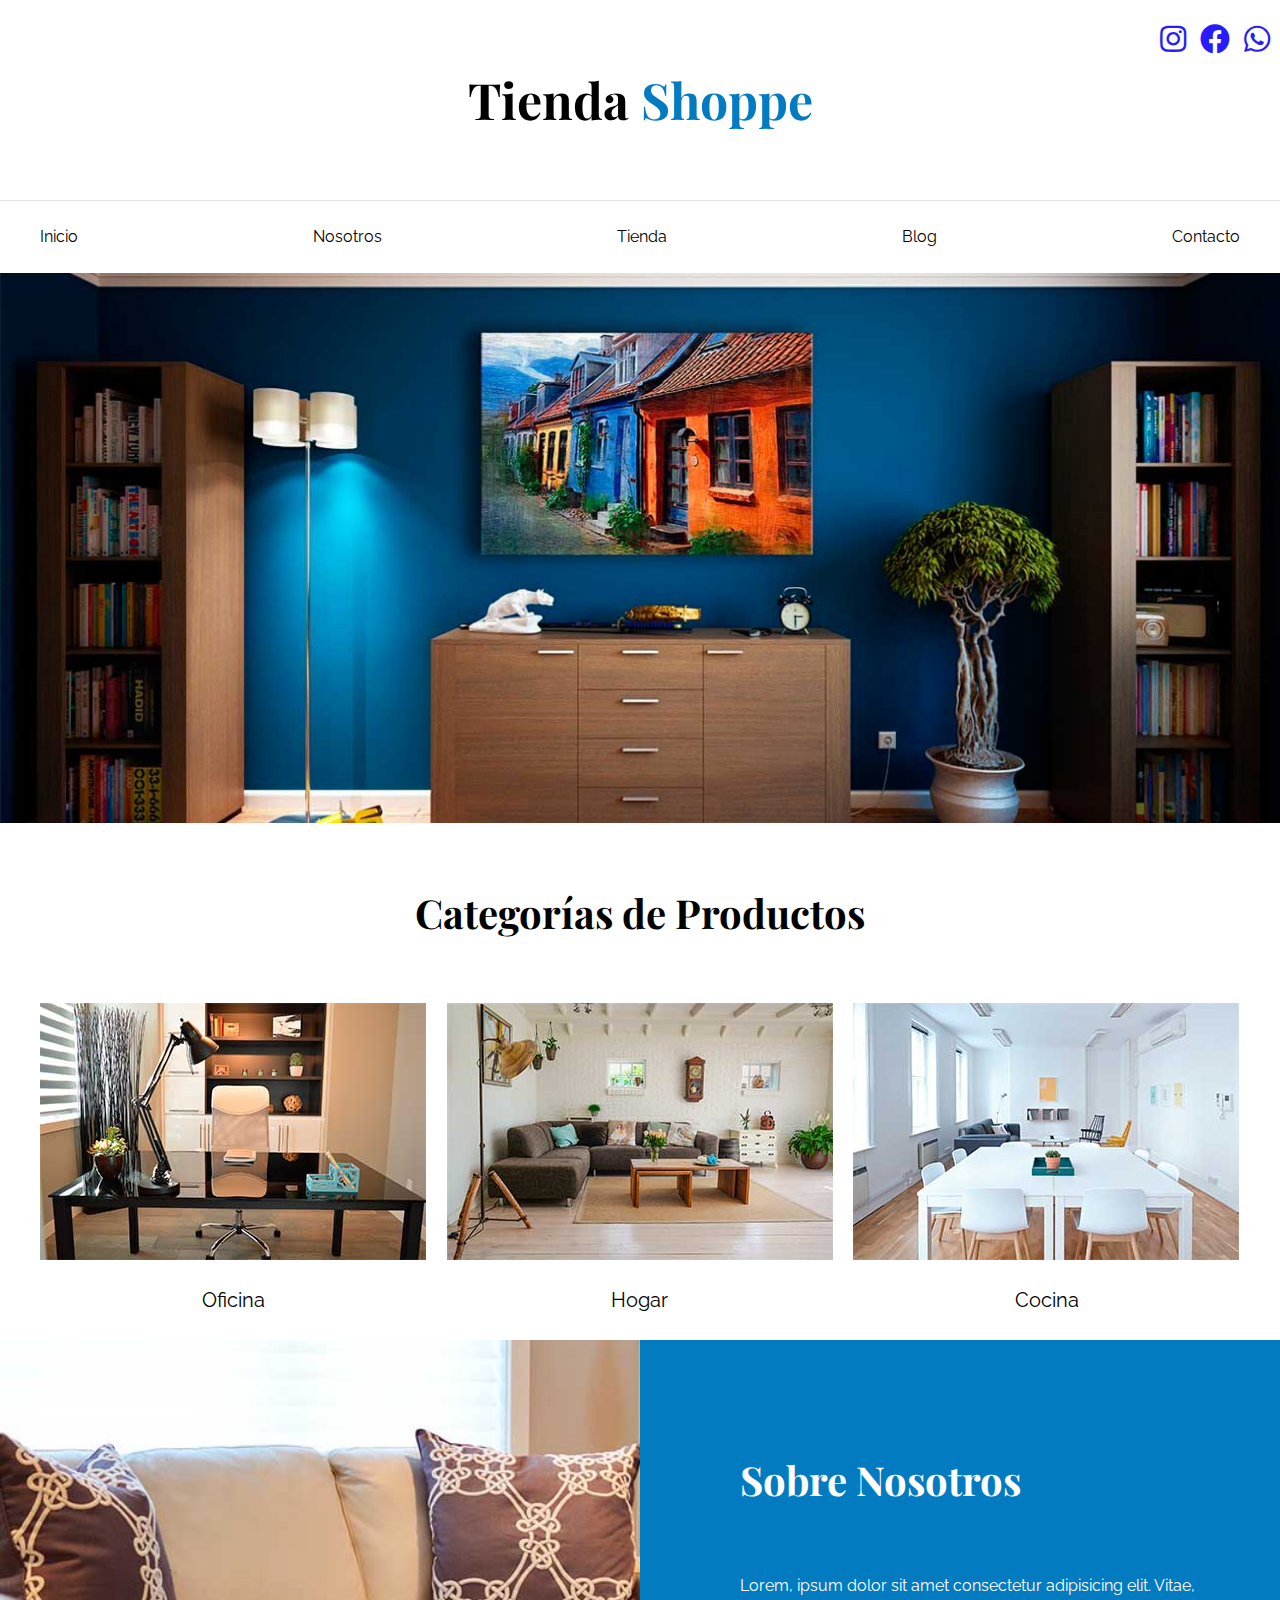
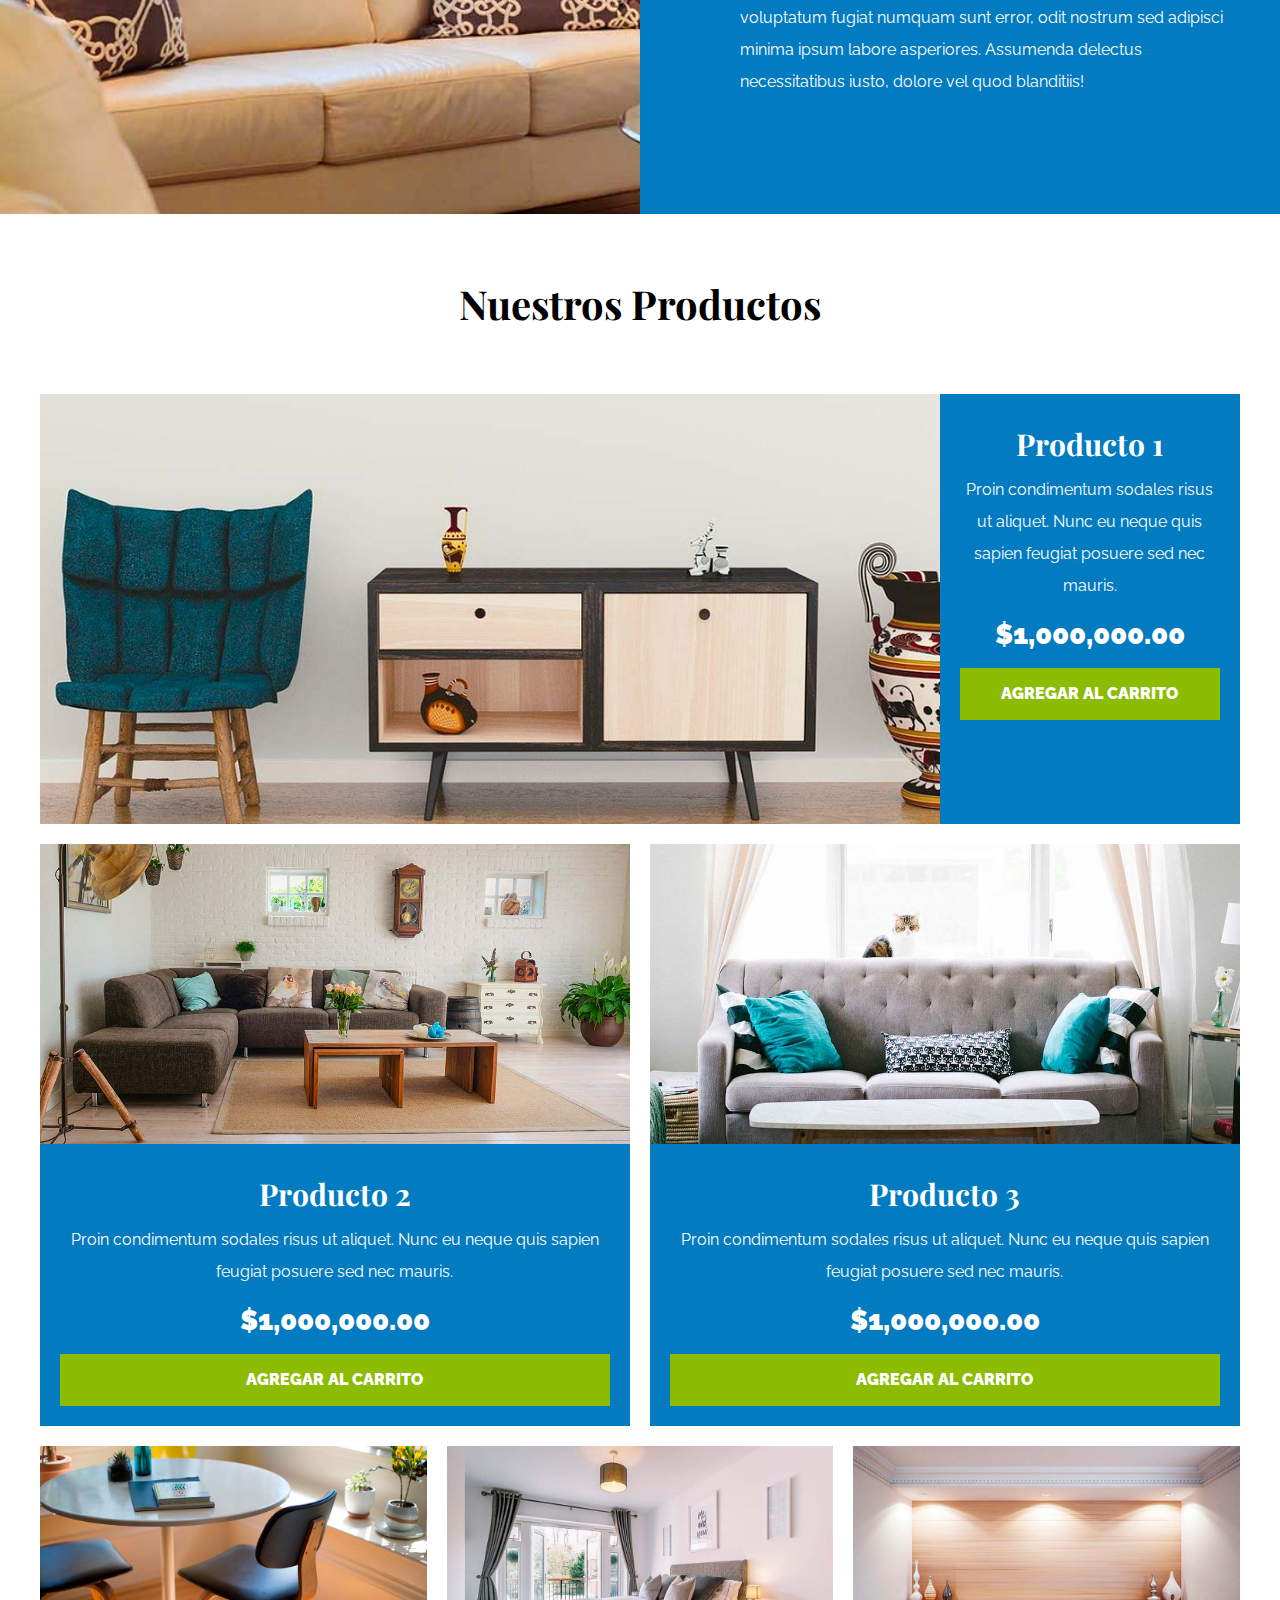
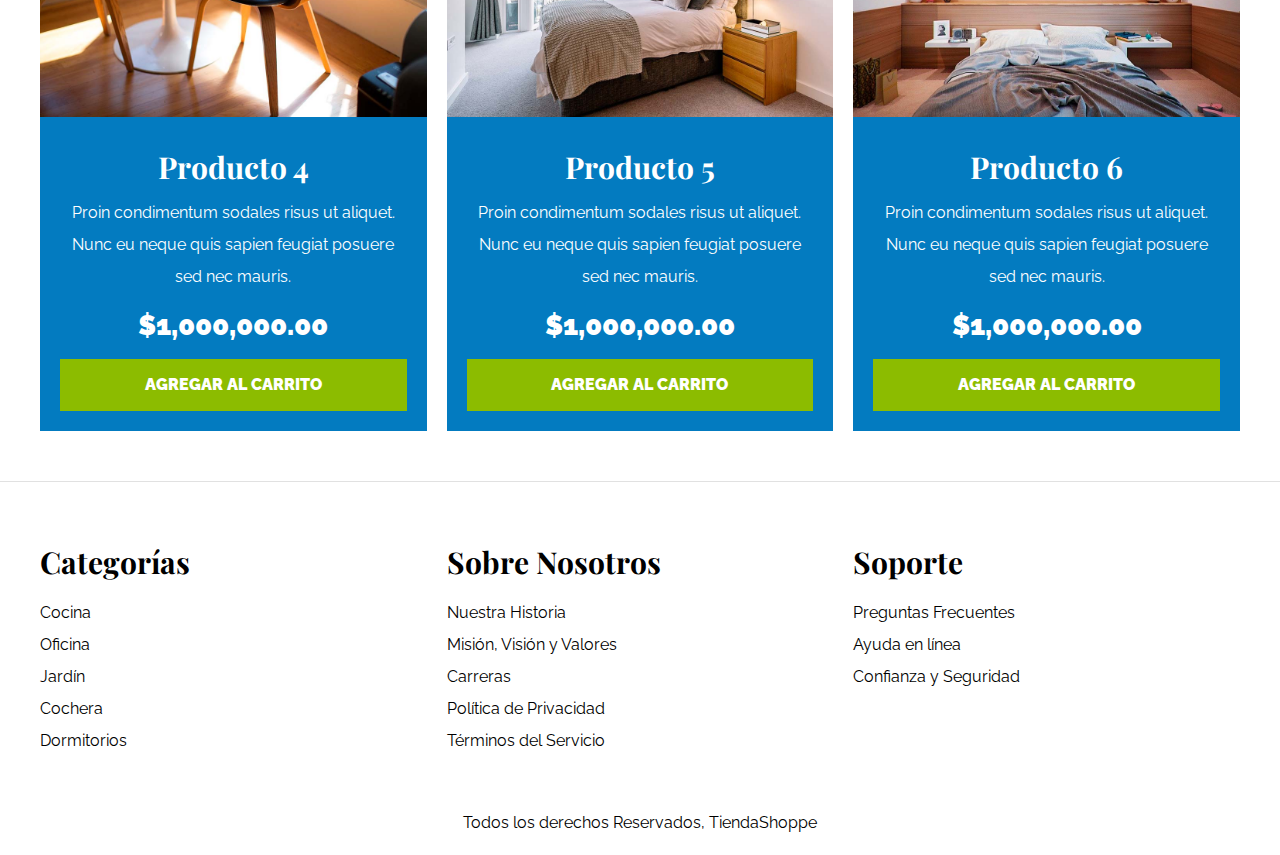
<file: index.html>
<!DOCTYPE html>
<html lang="es">
<head>
    <meta charset="UTF-8">
    <meta http-equiv="X-UA-Compatible" content="IE=edge">
    <meta name="viewport" content="width=device-width, initial-scale=1.0">
    <title>TiendaShoppe - Home</title>
    <link rel="stylesheet" href="css/normalize.css">
    <link rel="preconnect" href="https://fonts.googleapis.com">
<link rel="preconnect" href="https://fonts.gstatic.com" crossorigin>
<link rel="stylesheet" href="https://cdnjs.cloudflare.com/ajax/libs/font-awesome/5.15.3/css/all.min.css" />
<link href="https://fonts.googleapis.com/css2?family=Playfair+Display:wght@700&family=Raleway:wght@400;700;900&display=swap" rel="stylesheet">
    <link rel="stylesheet" href="css/app.css">
    <link rel="stylesheet" href="https://cdnjs.cloudflare.com/ajax/libs/font-awesome/6.0.0-beta3/css/all.min.css" integrity="sha384-C1hjCNRoV6ZgKSkyuKDQKJAgDeXZx0gVbxfiRN7pdDw+3zDZhF+S+PmhxUMxXOw9" crossorigin="anonymous">
    
    
</head>
<body>
    <header>
        <div class="redes-sociales">
            <a href="https://www.instagram.com/tiendashoppe" target="_blank" class="red-social"><i class="fab fa-instagram"></i></a>
            <a href="https://www.facebook.com/tiendashoppe" target="_blank" class="red-social"><i class="fab fa-facebook"></i></a>
            <a href="https://wa.me/1234567890" target="_blank" class="red-social"><i class="fab fa-whatsapp"></i></a>
        </div>

        <h1 class="nombre-sitio">Tienda <span> Shoppe </span></h1>
        
    </header>
    
    <div class="contenedor-navegacion">
        <nav class="nav-principal contenedor">
            <a href="index.html">Inicio</a>
            <a href="nosotros.html">Nosotros</a>
            <a href="tienda.html">Tienda</a>
            <a href="blog.html">Blog</a>
            <a href="contacto.html">Contacto</a>
        </nav>
    </div>


    <div class="hero"></div>

    <section class="contenedor categorias">
        <h2 class="text-center">Categorías de Productos</h2>

        <div class="listado-categorias">
            <div class="categoria">
                <img src="img/categoria1.jpg" alt="Imagen Categoría" />
                <a href="#">Oficina</a>
            </div>

            <div class="categoria">
                <img src="img/categoria2.jpg" alt="Imagen Categoría" />
                <a href="#">Hogar</a>
            </div>

            <div class="categoria">
                <img src="img/categoria3.jpg" alt="Imagen Categoría" />
                <a href="#">Cocina</a>
            </div>
        </div>
    </section>


    <section class="sobre-nosotros">
        <div class="contenedor sobre-nosotros-grid">
            <div class="texto-nosotros">
                <h2>Sobre Nosotros</h2>
                <p>Lorem, ipsum dolor sit amet consectetur adipisicing elit. Vitae, voluptatum fugiat numquam sunt error, odit nostrum sed adipisci minima ipsum labore asperiores. Assumenda delectus necessitatibus iusto, dolore vel quod blanditiis!</p>
            </div>
        </div>
    </section>


    <main class="contenido-principal contenedor ">
        <h2 class="text-center">Nuestros Productos</h2>
        
        <div class="listado-productos">
            <div class="producto">
                <img src="img/producto1.jpg" alt="Imagen Producto" >

                <div class="texto-producto">
                    <h3>Producto 1</h3>
                    <p>Proin condimentum sodales risus ut aliquet. Nunc eu neque quis sapien feugiat posuere sed nec mauris.</p>
                    <p class="precio">$1,000,000.00</p>

                    <a class="btn" href="#">Agregar al Carrito</a>
                </div> <!-- Info Producto -->
            </div> <!-- Producto -->

            <div class="producto">
                <img src="img/producto2.jpg" alt="Imagen Producto" >

                <div class="texto-producto">
                    <h3>Producto 2</h3>
                    <p>Proin condimentum sodales risus ut aliquet. Nunc eu neque quis sapien feugiat posuere sed nec mauris.</p>
                    <p class="precio">$1,000,000.00</p>

                    <a class="btn" href="#">Agregar al Carrito</a>
                </div> <!-- Info Producto -->
            </div> <!-- Producto -->

            <div class="producto">
                <img src="img/producto3.jpg" alt="Imagen Producto" >

                <div class="texto-producto">
                    <h3>Producto 3</h3>
                    <p>Proin condimentum sodales risus ut aliquet. Nunc eu neque quis sapien feugiat posuere sed nec mauris.</p>
                    <p class="precio">$1,000,000.00</p>

                    <a class="btn" href="#">Agregar al Carrito</a>
                </div> <!-- Info Producto -->
            </div> <!-- Producto -->

            <div class="producto">
                <img src="img/producto4.jpg" alt="Imagen Producto" >

                <div class="texto-producto">
                    <h3>Producto 4</h3>
                    <p>Proin condimentum sodales risus ut aliquet. Nunc eu neque quis sapien feugiat posuere sed nec mauris.</p>
                    <p class="precio">$1,000,000.00</p>

                    <a class="btn" href="#">Agregar al Carrito</a>
                </div> <!-- Info Producto -->
            </div> <!-- Producto -->

            <div class="producto">
                <img src="img/producto5.jpg" alt="Imagen Producto" >

                <div class="texto-producto">
                    <h3>Producto 5</h3>
                    <p>Proin condimentum sodales risus ut aliquet. Nunc eu neque quis sapien feugiat posuere sed nec mauris.</p>
                    <p class="precio">$1,000,000.00</p>

                    <a class="btn" href="#">Agregar al Carrito</a>
                </div> <!-- Info Producto -->
            </div> <!-- Producto -->

            <div class="producto">
                <img src="img/producto6.jpg" alt="Imagen Producto" >

                <div class="texto-producto">
                    <h3>Producto 6</h3>
                    <p>Proin condimentum sodales risus ut aliquet. Nunc eu neque quis sapien feugiat posuere sed nec mauris.</p>
                    <p class="precio">$1,000,000.00</p>

                    <a class="btn" href="#">Agregar al Carrito</a>
                </div> <!-- Info Producto -->
            </div> <!-- Producto -->

        </div> <!-- Fin de Listado de Productos -->
    </main>




    <footer class="site-footer">
        <div class="grid-footer contenedor">
            <div>
                <h3>Categorías</h3>

                <nav class="footer-menu">
                    <a href="#">Cocina</a>
                    <a href="#">Oficina</a>
                    <a href="#">Jardín</a>
                    <a href="#">Cochera</a>
                    <a href="#">Dormitorios</a>
                </nav>
            </div>

            <div>
                <h3>Sobre Nosotros</h3>
                <nav class="footer-menu">
                    <a href="#">Nuestra Historia</a>
                    <a href="#">Misión, Visión y Valores</a>
                    <a href="#">Carreras</a>
                    <a href="#">Política de Privacidad</a>
                    <a href="#">Términos del Servicio</a>
                </nav>
            </div>

            <div>
                <h3>Soporte</h3>
                <nav class="footer-menu">
                    <a href="#">Preguntas Frecuentes</a>
                    <a href="#">Ayuda en línea</a>
                    <a href="#">Confianza y Seguridad</a>
                </nav>
            </div>

        </div>

        <p class="copyright">Todos los derechos Reservados, TiendaShoppe</p>
    </footer>

</body>
</html>
</file>
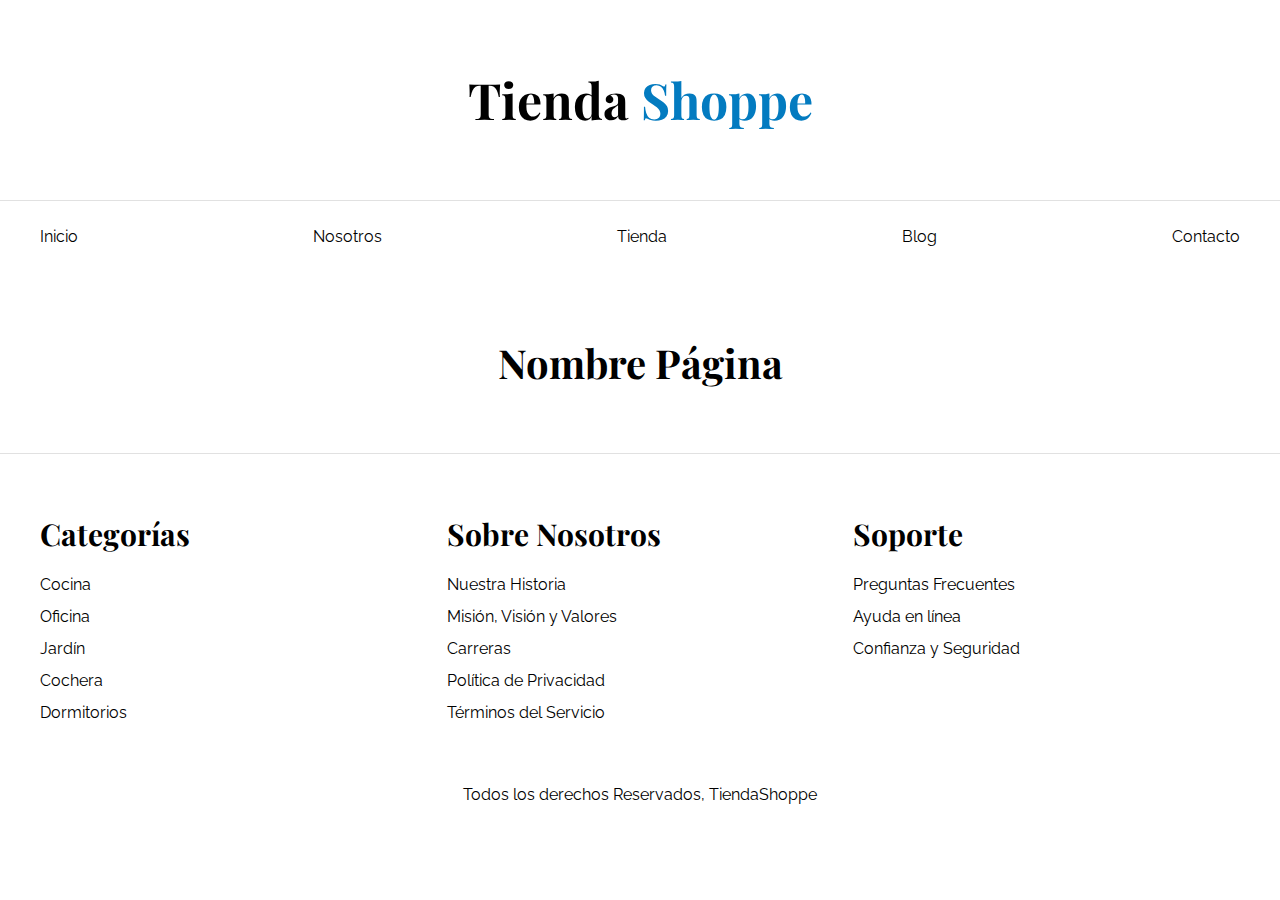
<file: base.html>
<!DOCTYPE html>
<html lang="es">
<head>
    <meta charset="UTF-8">
    <meta http-equiv="X-UA-Compatible" content="IE=edge">
    <meta name="viewport" content="width=device-width, initial-scale=1.0">
    <title>TiendaShoppe - home</title>
    <link rel="stylesheet" href="css/normalize.css">
    <link rel="preconnect" href="https://fonts.googleapis.com">
<link rel="preconnect" href="https://fonts.gstatic.com" crossorigin>
<link href="https://fonts.googleapis.com/css2?family=Playfair+Display:wght@700&family=Raleway:wght@400;700;900&display=swap" rel="stylesheet">
    <link rel="stylesheet" href="css/app.css">
    <link rel="stylesheet" href="https://cdnjs.cloudflare.com/ajax/libs/font-awesome/6.0.0-beta3/css/all.min.css" integrity="sha384-C1hjCNRoV6ZgKSkyuKDQKJAgDeXZx0gVbxfiRN7pdDw+3zDZhF+S+PmhxUMxXOw9" crossorigin="anonymous">
</head>
<body>
    
    <header>
        <h1 class="nombre-sitio">Tienda <span> Shoppe </span></h1>
    </header>
    
    <div class="contenedor-navegacion">
        <nav class="nav-principal contenedor">
            <a href="index.html">Inicio</a>
            <a href="nosotros.html">Nosotros</a>
            <a href="tienda.html">Tienda</a>
            <a href="blog.html">Blog</a>
            <a href="contacto.html">Contacto</a>
        </nav>
    </div>

    
    <main class="contenido-principal contenedor ">
        <h2 class="text-center">Nombre Página</h2>
        
    </main>




    <footer class="site-footer">
        <div class="grid-footer contenedor">
            <div>
                <h3>Categorías</h3>

                <nav class="footer-menu">
                    <a href="#">Cocina</a>
                    <a href="#">Oficina</a>
                    <a href="#">Jardín</a>
                    <a href="#">Cochera</a>
                    <a href="#">Dormitorios</a>
                </nav>
            </div>

            <div>
                <h3>Sobre Nosotros</h3>
                <nav class="footer-menu">
                    <a href="#">Nuestra Historia</a>
                    <a href="#">Misión, Visión y Valores</a>
                    <a href="#">Carreras</a>
                    <a href="#">Política de Privacidad</a>
                    <a href="#">Términos del Servicio</a>
                </nav>
            </div>

            <div>
                <h3>Soporte</h3>
                <nav class="footer-menu">
                    <a href="#">Preguntas Frecuentes</a>
                    <a href="#">Ayuda en línea</a>
                    <a href="#">Confianza y Seguridad</a>
                </nav>
            </div>

        </div>

        <p class="copyright">Todos los derechos Reservados, TiendaShoppe</p>
    </footer>

</body>
</html>
</file>
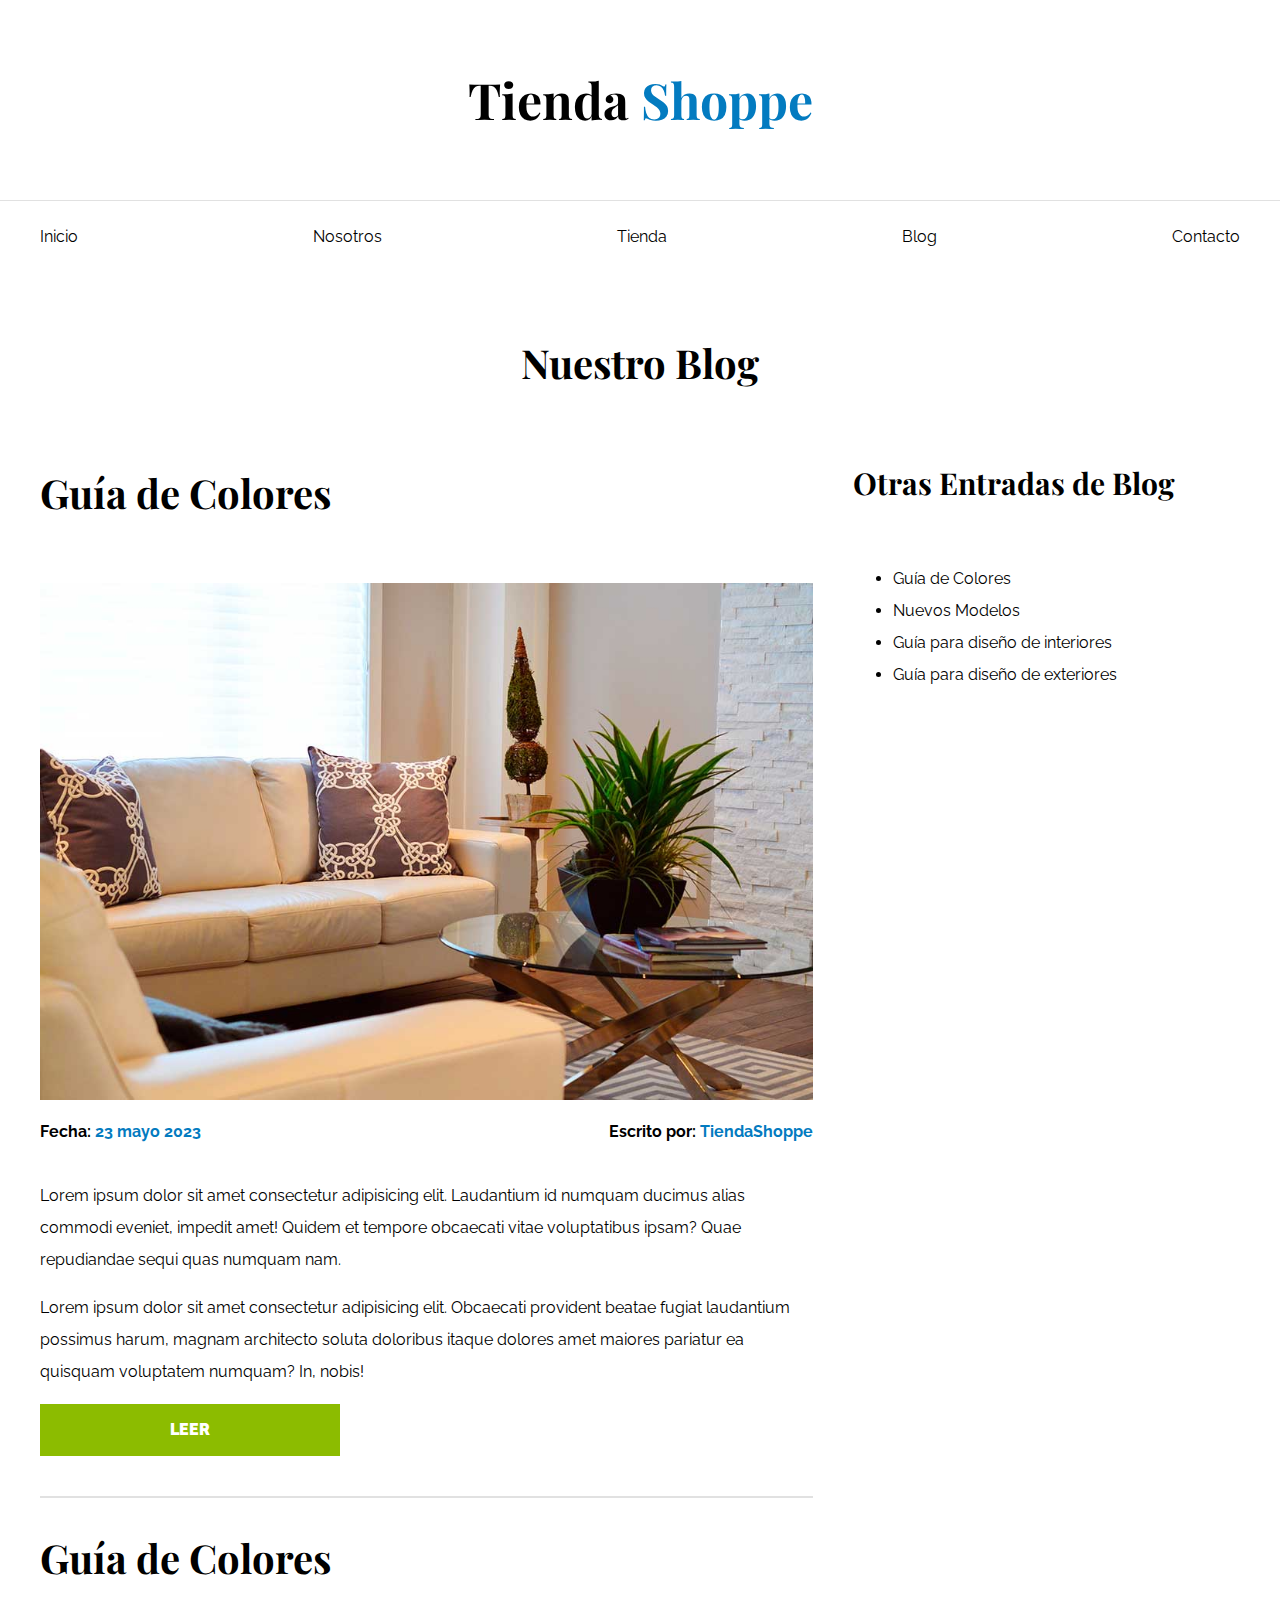
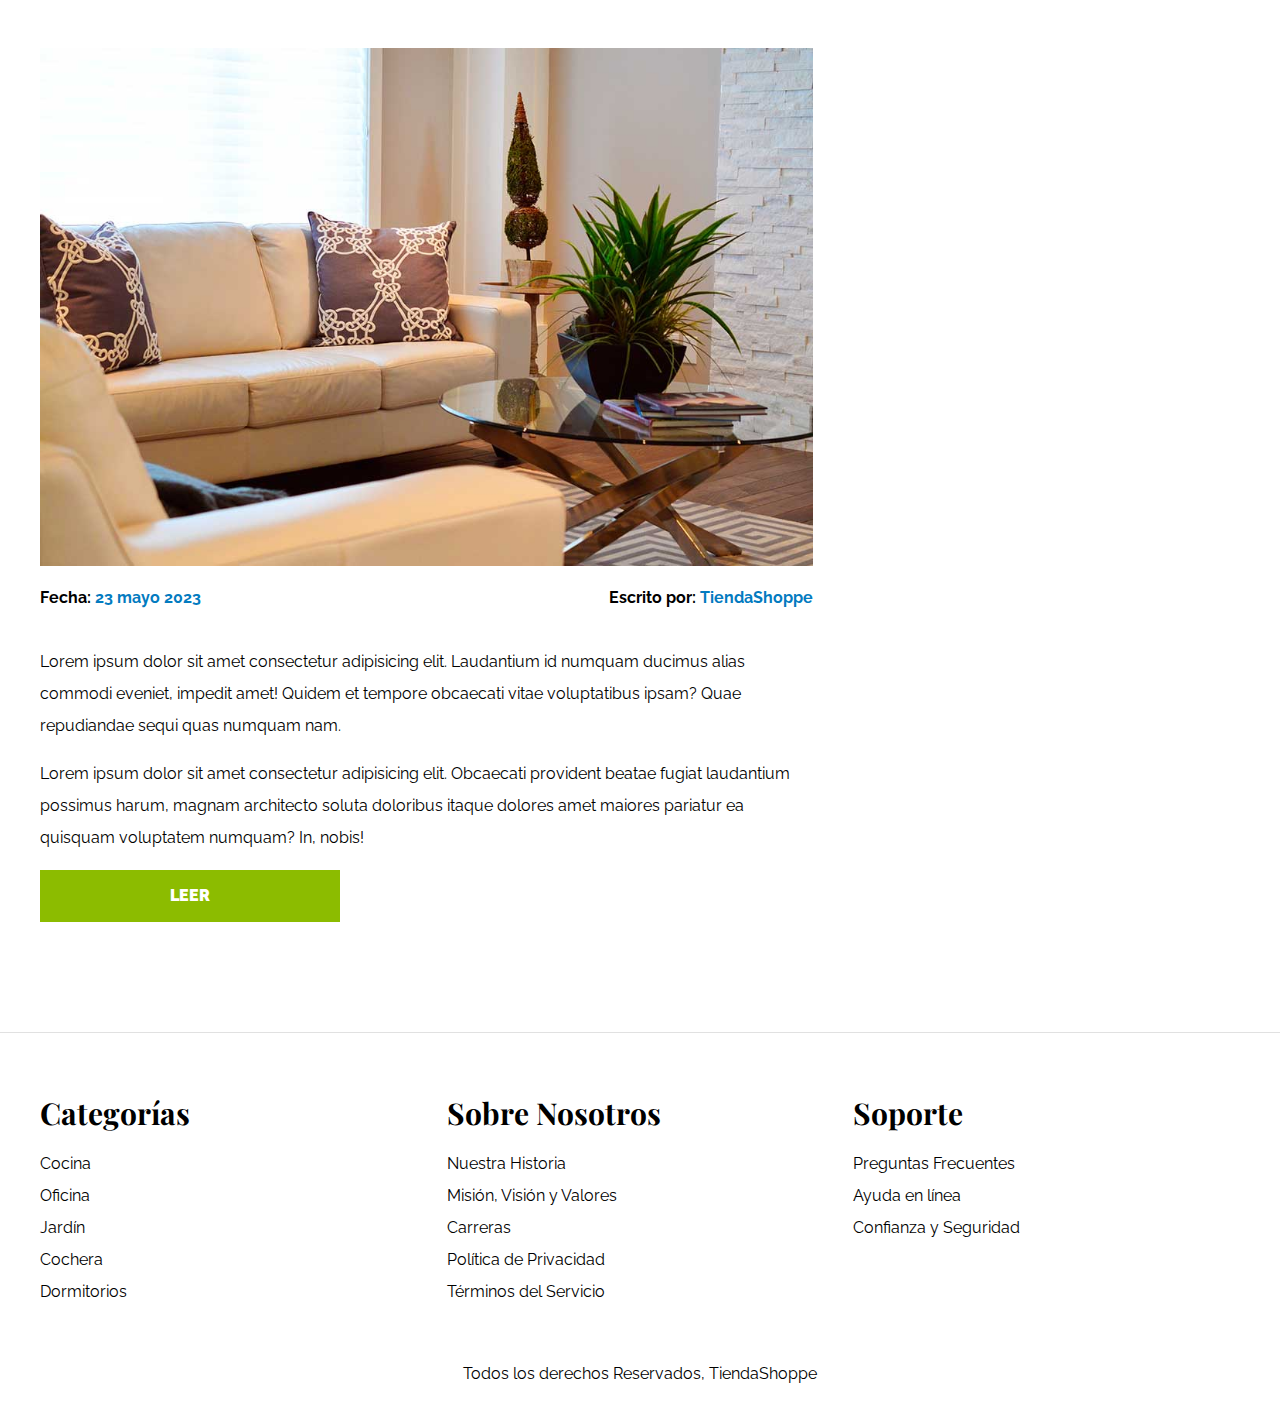
<file: blog.html>
<!DOCTYPE html>
<html lang="es">
<head>
    <meta charset="UTF-8">
    <meta http-equiv="X-UA-Compatible" content="IE=edge">
    <meta name="viewport" content="width=device-width, initial-scale=1.0">
    <title>TiendaShoppe - Home</title>
    <link rel="stylesheet" href="css/normalize.css">
    <link rel="preconnect" href="https://fonts.googleapis.com">
<link rel="preconnect" href="https://fonts.gstatic.com" crossorigin>
<link href="https://fonts.googleapis.com/css2?family=Playfair+Display:wght@700&family=Raleway:wght@400;700;900&display=swap" rel="stylesheet">
    <link rel="stylesheet" href="css/app.css">
    <link rel="stylesheet" href="https://cdnjs.cloudflare.com/ajax/libs/font-awesome/6.0.0-beta3/css/all.min.css" integrity="sha384-C1hjCNRoV6ZgKSkyuKDQKJAgDeXZx0gVbxfiRN7pdDw+3zDZhF+S+PmhxUMxXOw9" crossorigin="anonymous">
<body>
    <header>
        
        <h1 class="nombre-sitio">Tienda <span> Shoppe </span></h1>
    </header>
    
    <div class="contenedor-navegacion">
        <nav class="nav-principal contenedor">
            <a href="index.html">Inicio</a>
            <a href="nosotros.html">Nosotros</a>
            <a href="tienda.html">Tienda</a>
            <a href="blog.html">Blog</a>
            <a href="contacto.html">Contacto</a>
        </nav>
    </div>

    
    <main class="contenido-principal contenedor ">
        <h2 class="text-center">Nuestro Blog</h2>
        
        <section class="contenedor-blog">
            <div class="blog">
                <article class="entrada">
                    <h2>Guía de Colores</h2>

                    <div class="imagen">
                        <img src="img/nosotros.jpg" alt="imagen blog">
                    </div>

                    <div class="entrada-meta">
                        <p>Fecha: <span>23 mayo 2023</span> </p>
                        <p>Escrito por: <span>TiendaShoppe</span> </p>
                    </div>

                    <div class="entrada-blog">
                        <p>Lorem ipsum dolor sit amet consectetur adipisicing elit. Laudantium id numquam ducimus alias commodi eveniet, impedit amet! Quidem et tempore obcaecati vitae voluptatibus ipsam? Quae repudiandae sequi quas numquam nam.</p>

                        <p>Lorem ipsum dolor sit amet consectetur adipisicing elit. Obcaecati provident beatae fugiat laudantium possimus harum, magnam architecto soluta doloribus itaque dolores amet maiores pariatur ea quisquam voluptatem numquam? In, nobis!</p>
                    </div>

                    <a href="entrada.html" class="btn max-width-30">Leer</a>
                    
                </article>

                <article class="entrada">
                    <h2>Guía de Colores</h2>

                    <div class="imagen">
                        <img src="img/nosotros.jpg" alt="imagen blog">
                    </div>

                    <div class="entrada-meta">
                        <p>Fecha: <span>23 mayo 2023</span> </p>
                        <p>Escrito por: <span>TiendaShoppe</span> </p>
                    </div>

                    <div class="entrada-blog">
                        <p>Lorem ipsum dolor sit amet consectetur adipisicing elit. Laudantium id numquam ducimus alias commodi eveniet, impedit amet! Quidem et tempore obcaecati vitae voluptatibus ipsam? Quae repudiandae sequi quas numquam nam.</p>

                        <p>Lorem ipsum dolor sit amet consectetur adipisicing elit. Obcaecati provident beatae fugiat laudantium possimus harum, magnam architecto soluta doloribus itaque dolores amet maiores pariatur ea quisquam voluptatem numquam? In, nobis!</p>
                    </div>

                    <a href="entrada.html" class="btn max-width-30">Leer</a>
                    
                </article>
            </div>

            <aside>
                <h3>Otras Entradas de Blog</h3>
                <ul>
                    <li>
                        <a href="entrada.html">Guía de Colores</a>
                    </li>
                    <li>
                        <a href="entrada.html">Nuevos Modelos</a>
                    </li>
                    <li>
                        <a href="entrada.html">Guía para diseño de interiores</a>
                    </li>
                    <li>
                        <a href="entrada.html">Guía para diseño de exteriores</a>
                    </li>
                </ul>
            </aside>
        </section>
    </main>




    <footer class="site-footer">
        <div class="grid-footer contenedor">
            <div>
                <h3>Categorías</h3>

                <nav class="footer-menu">
                    <a href="#">Cocina</a>
                    <a href="#">Oficina</a>
                    <a href="#">Jardín</a>
                    <a href="#">Cochera</a>
                    <a href="#">Dormitorios</a>
                </nav>
            </div>

            <div>
                <h3>Sobre Nosotros</h3>
                <nav class="footer-menu">
                    <a href="#">Nuestra Historia</a>
                    <a href="#">Misión, Visión y Valores</a>
                    <a href="#">Carreras</a>
                    <a href="#">Política de Privacidad</a>
                    <a href="#">Términos del Servicio</a>
                </nav>
            </div>

            <div>
                <h3>Soporte</h3>
                <nav class="footer-menu">
                    <a href="#">Preguntas Frecuentes</a>
                    <a href="#">Ayuda en línea</a>
                    <a href="#">Confianza y Seguridad</a>
                </nav>
            </div>

        </div>

        <p class="copyright">Todos los derechos Reservados, TiendaShoppe</p>
    </footer>

</body>
</html>
</file>
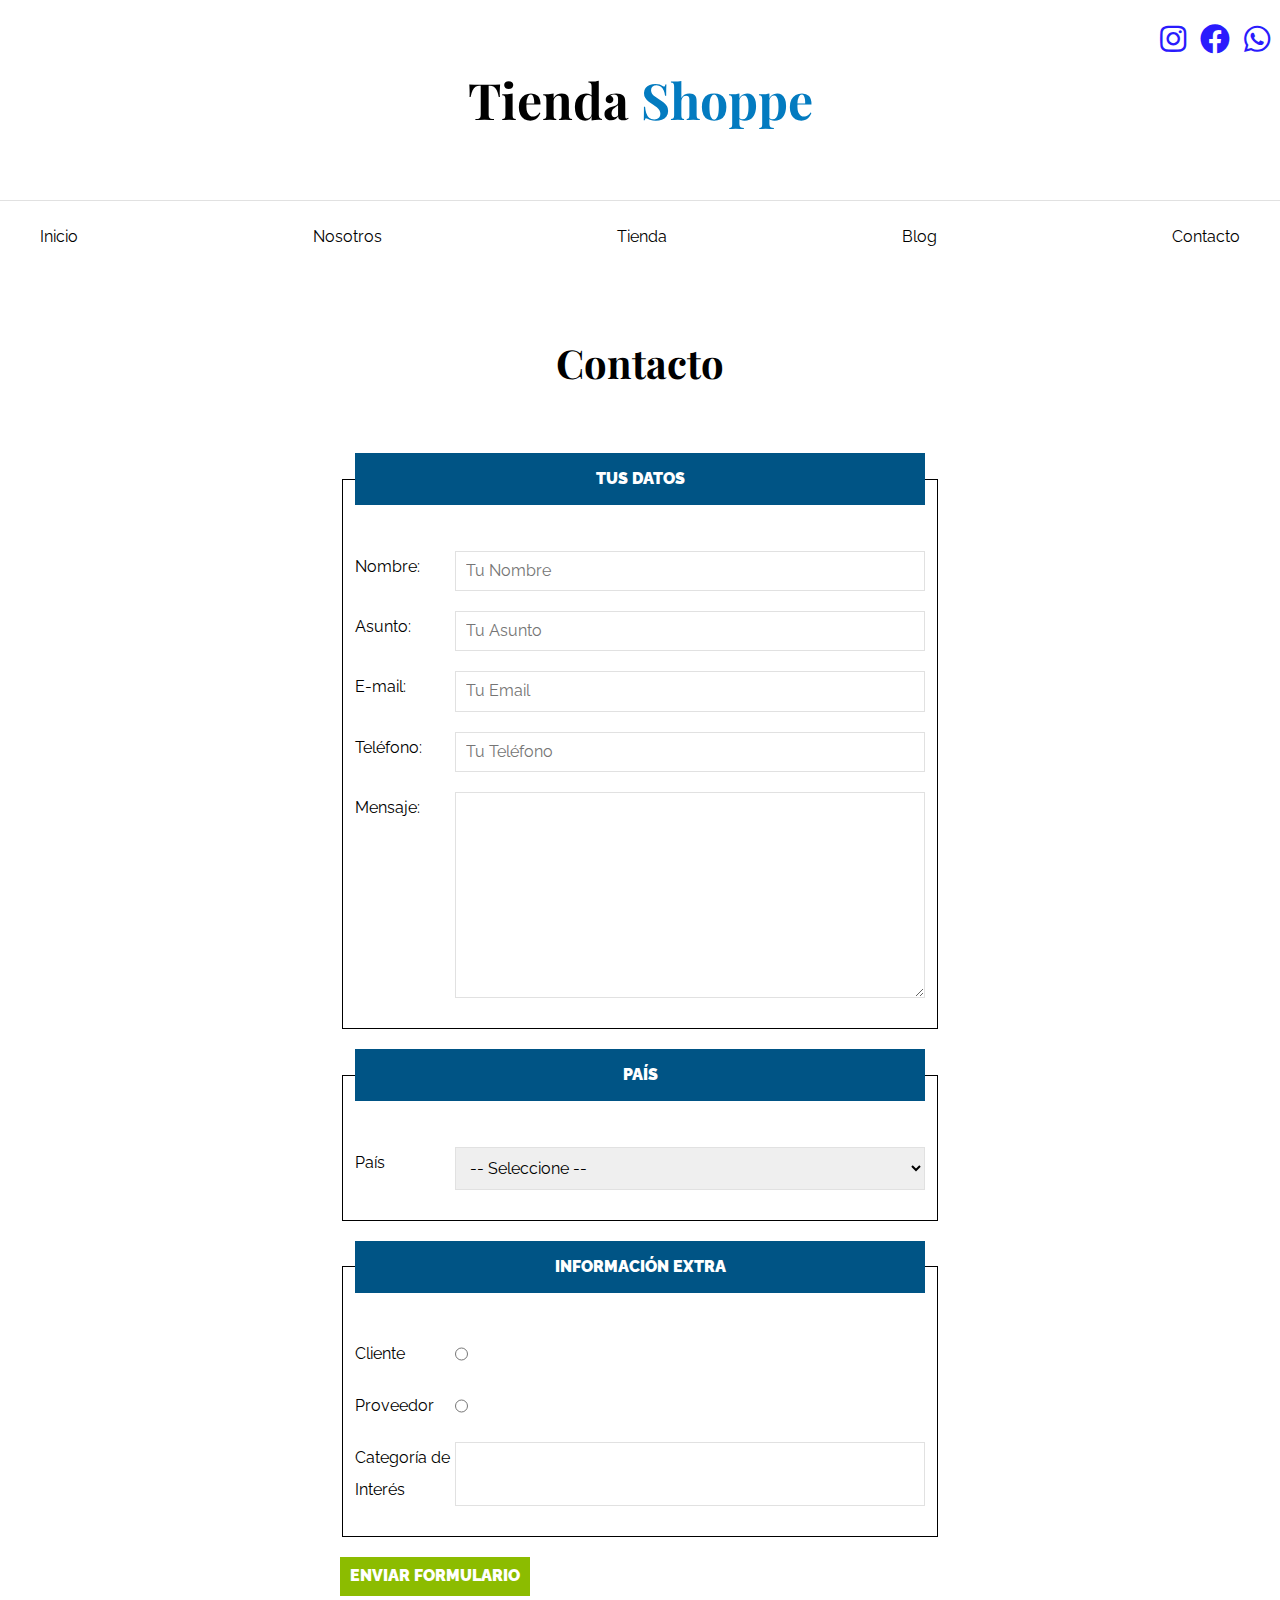
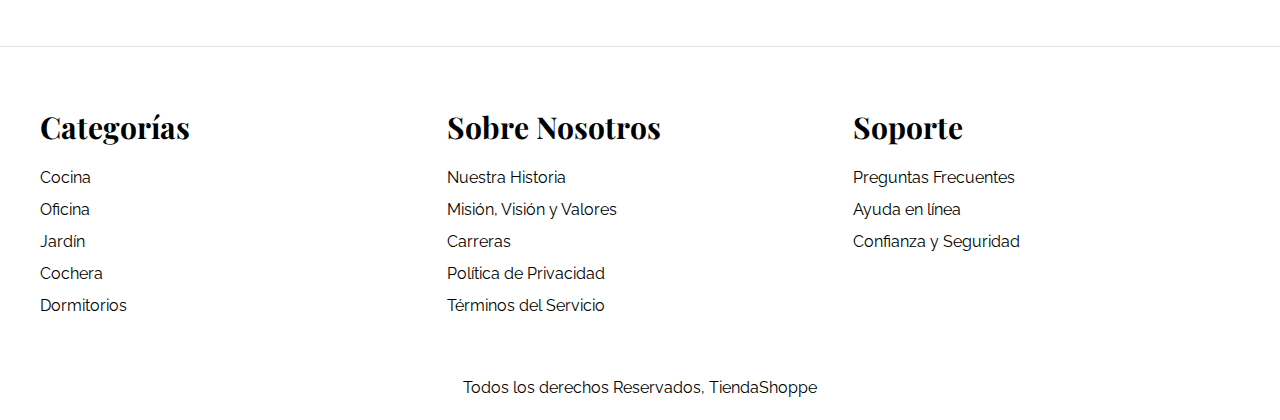
<file: contacto.html>
<!DOCTYPE html>
<html lang="es">
<head>
    <meta charset="UTF-8">
    <meta http-equiv="X-UA-Compatible" content="IE=edge">
    <meta name="viewport" content="width=device-width, initial-scale=1.0">
    <title>TiendaShoppe - Contacto</title>
    <link rel="stylesheet" href="css/normalize.css">
    <link rel="preconnect" href="https://fonts.googleapis.com">
<link rel="stylesheet" href="https://cdnjs.cloudflare.com/ajax/libs/font-awesome/5.15.3/css/all.min.css" />
    <link rel="preconnect" href="https://fonts.gstatic.com" crossorigin>
<link href="https://fonts.googleapis.com/css2?family=Playfair+Display:wght@700&family=Raleway:wght@400;700;900&display=swap" rel="stylesheet">
    <link rel="stylesheet" href="css/app.css">
    <link rel="stylesheet" href="https://cdnjs.cloudflare.com/ajax/libs/font-awesome/6.0.0-beta3/css/all.min.css" integrity="sha384-C1hjCNRoV6ZgKSkyuKDQKJAgDeXZx0gVbxfiRN7pdDw+3zDZhF+S+PmhxUMxXOw9" crossorigin="anonymous">
</head>
<body>
    <header>
        <div class="redes-sociales">
            <a href="https://www.instagram.com/tiendashoppe" target="_blank" class="red-social"><i class="fab fa-instagram"></i></a>
            <a href="https://www.facebook.com/tiendashoppe" target="_blank" class="red-social"><i class="fab fa-facebook"></i></a>
            <a href="https://wa.me/1234567890" target="_blank" class="red-social"><i class="fab fa-whatsapp"></i></a>
        </div>
        <h1 class="nombre-sitio">Tienda <span> Shoppe </span></h1>
    </header>
    
    <div class="contenedor-navegacion">
        <nav class="nav-principal contenedor">
            <a href="index.html">Inicio</a>
            <a href="nosotros.html">Nosotros</a>
            <a href="tienda.html">Tienda</a>
            <a href="blog.html">Blog</a>
            <a href="contacto.html">Contacto</a>
        </nav>
    </div>

    
    <main class="contenido-principal contenedor ">
        <h2 class="text-center">Contacto</h2>

        <form class="formulario">
            <fieldset>
                <legend>Tus Datos</legend>
                
                <div class="campo">
                    <label for="nombre">Nombre: </label>
                    <input  id="nombre" type="text" placeholder="Tu Nombre" required>
                </div>

                <div class="campo">
                    <label for="asunto">Asunto:</label>
                    <input id="asunto" type="text" placeholder="Tu Asunto"  required>
                </div>

                <div class="campo">
                    <label for="email">E-mail:</label>
                    <input id="email" type="email" placeholder="Tu Email" >
                </div>

                <div class="campo">
                    <label for="tel">Teléfono:</label>
                    <input id="tel" type="tel" placeholder="Tu Teléfono" >
                </div>

                <div class="campo">
                    <label for="tel">Mensaje:</label>
                    <textarea rows="10" cols="20"></textarea>
                </div>

            </fieldset>

            <fieldset>
                <legend>País</legend>

                <div class="campo">
                    <label for="pais">País</label>
                    <select id="pais">
                        <option value="">-- Seleccione -- </option>
                        <option value="MX">México</option>
                        <option value="PR">Perú</option>
                        <option value="CO">Colombia</option>
                        <option value="AR">Argentina</option>
                        <option value="ES">España</option>
                        <option value="CL">Chile</option>
                    </select>

                </div>

            </fieldset>

            <fieldset>
                <legend>Información Extra</legend>
                
                <div class="campo">
                    <label for="cliente">Cliente</label>
                    <input id="cliente" type="radio" name="tipo" value="cliente">
                </div>

                <div class="campo">
                    <label for="proveedor">Proveedor</label>
                    <input id="proveedor" type="radio" name="tipo" value="proveedor">
                </div>

                <div class="campo">
                    <label for="categoria">Categoría de Interés</label>
                    <input list="categorias" name="categorias">
                    <datalist id="categorias">
                        <option value="Cocina">
                        <option value="Exterior">
                        <option value="Recamaras">
                        <option value="Oficina">
                        <option value="Televisión">
                    </datalist>
                </div>

            </fieldset>

            <input class="btn" type="submit" value="Enviar Formulario" >
        </form>
        
    </main>




    <footer class="site-footer">
        <div class="grid-footer contenedor">
            <div>
                <h3>Categorías</h3>

                <nav class="footer-menu">
                    <a href="#">Cocina</a>
                    <a href="#">Oficina</a>
                    <a href="#">Jardín</a>
                    <a href="#">Cochera</a>
                    <a href="#">Dormitorios</a>
                </nav>
            </div>

            <div>
                <h3>Sobre Nosotros</h3>
                <nav class="footer-menu">
                    <a href="#">Nuestra Historia</a>
                    <a href="#">Misión, Visión y Valores</a>
                    <a href="#">Carreras</a>
                    <a href="#">Política de Privacidad</a>
                    <a href="#">Términos del Servicio</a>
                </nav>
            </div>

            <div>
                <h3>Soporte</h3>
                <nav class="footer-menu">
                    <a href="#">Preguntas Frecuentes</a>
                    <a href="#">Ayuda en línea</a>
                    <a href="#">Confianza y Seguridad</a>
                </nav>
            </div>

        </div>

        <p class="copyright">Todos los derechos Reservados, TiendaShoppe</p>
    </footer>

</body>
</html>
</file>
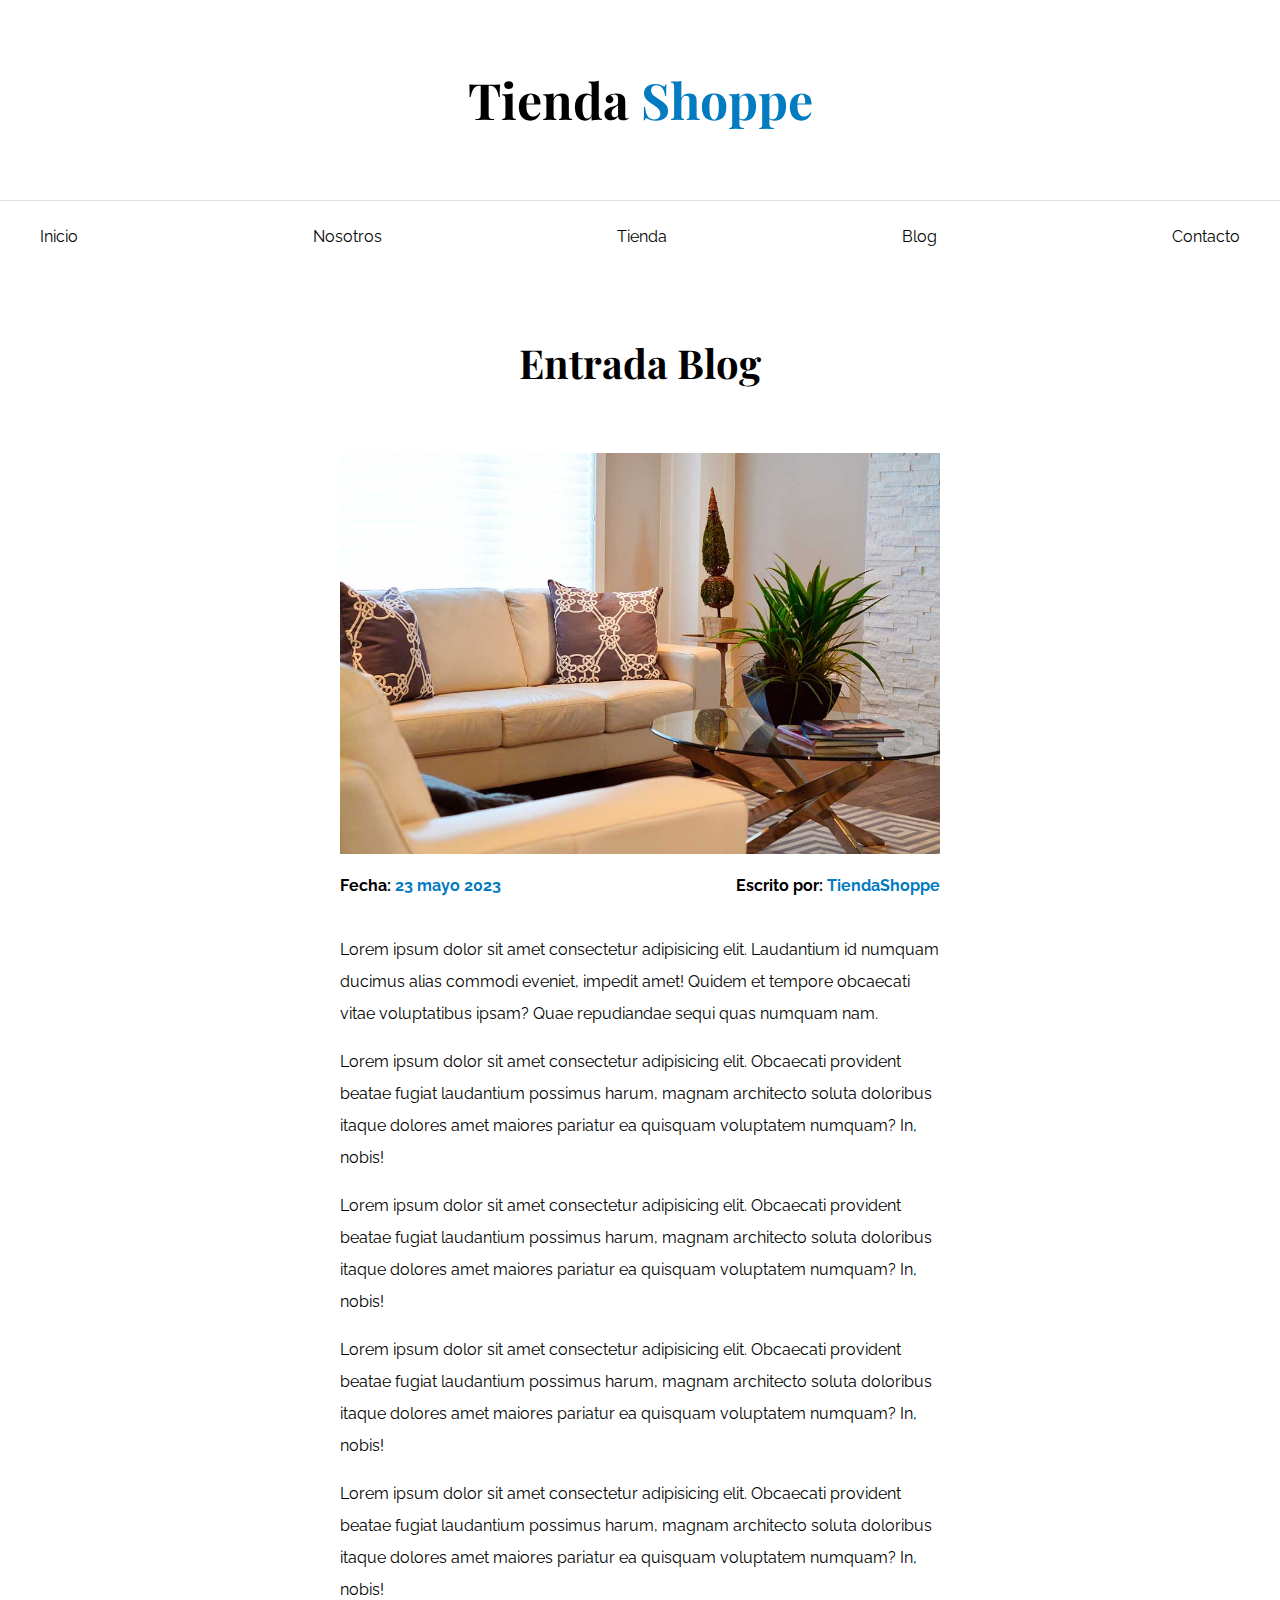
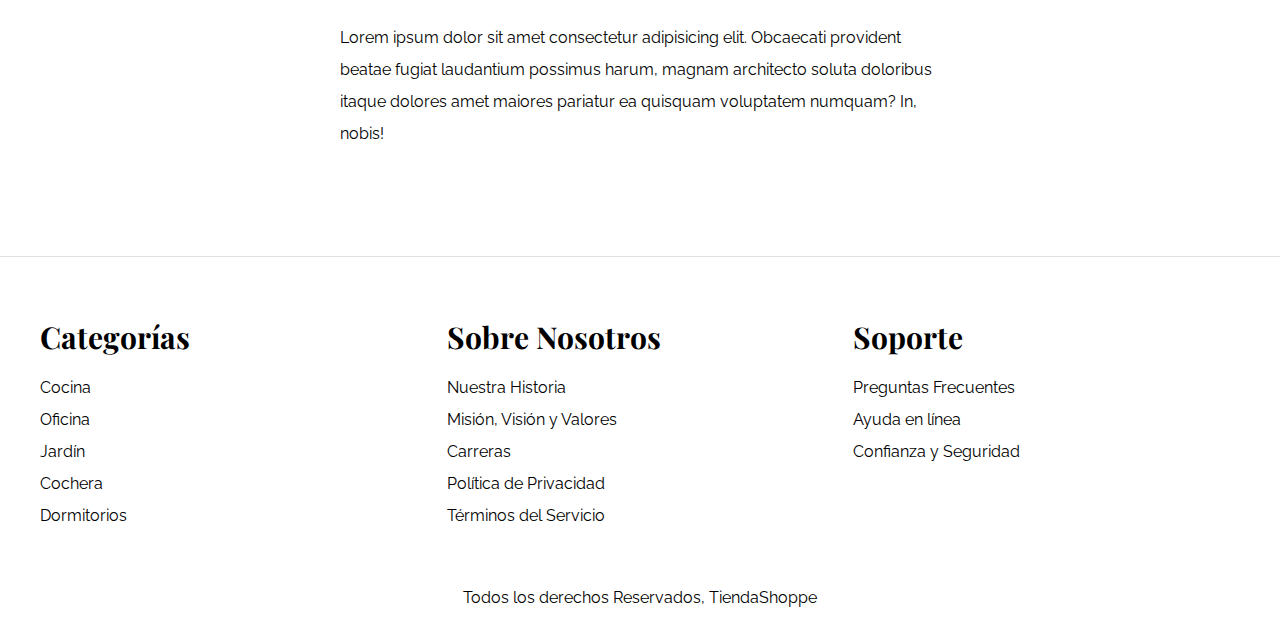
<file: entrada.html>
<!DOCTYPE html>
<html lang="es">
<head>
    <meta charset="UTF-8">
    <meta http-equiv="X-UA-Compatible" content="IE=edge">
    <meta name="viewport" content="width=device-width, initial-scale=1.0">
    <title>Ecommerce - Entrada Blog</title>
    <link rel="stylesheet" href="css/normalize.css">
    <link rel="preconnect" href="https://fonts.googleapis.com">
<link rel="preconnect" href="https://fonts.gstatic.com" crossorigin>
<link href="https://fonts.googleapis.com/css2?family=Playfair+Display:wght@700&family=Raleway:wght@400;700;900&display=swap" rel="stylesheet">
    <link rel="stylesheet" href="css/app.css">
    <link rel="stylesheet" href="https://cdnjs.cloudflare.com/ajax/libs/font-awesome/6.0.0-beta3/css/all.min.css" integrity="sha384-C1hjCNRoV6ZgKSkyuKDQKJAgDeXZx0gVbxfiRN7pdDw+3zDZhF+S+PmhxUMxXOw9" crossorigin="anonymous">
</head>
<body>
    <header>
        <h1 class="nombre-sitio">Tienda <span> Shoppe </span></h1>
    </header>
    
    <div class="contenedor-navegacion">
        <nav class="nav-principal contenedor">
            <a href="index.html">Inicio</a>
            <a href="nosotros.html">Nosotros</a>
            <a href="tienda.html">Tienda</a>
            <a href="blog.html">Blog</a>
            <a href="contacto.html">Contacto</a>
        </nav>
    </div>

    
    <main class="contenido-principal contenedor ">
        <h2 class="text-center">Entrada Blog</h2>

        <article class="entrada contenido-entrada-blog">
            <div class="imagen">
                <img src="img/nosotros.jpg" alt="imagen blog">
            </div>

            <div class="entrada-meta">
                <p>Fecha: <span>23 mayo 2023</span> </p>
                <p>Escrito por: <span>TiendaShoppe</span> </p>
            </div>

            <div class="entrada-blog">
                <p>Lorem ipsum dolor sit amet consectetur adipisicing elit. Laudantium id numquam ducimus alias commodi eveniet, impedit amet! Quidem et tempore obcaecati vitae voluptatibus ipsam? Quae repudiandae sequi quas numquam nam.</p>

                <p>Lorem ipsum dolor sit amet consectetur adipisicing elit. Obcaecati provident beatae fugiat laudantium possimus harum, magnam architecto soluta doloribus itaque dolores amet maiores pariatur ea quisquam voluptatem numquam? In, nobis!</p>

                <p>Lorem ipsum dolor sit amet consectetur adipisicing elit. Obcaecati provident beatae fugiat laudantium possimus harum, magnam architecto soluta doloribus itaque dolores amet maiores pariatur ea quisquam voluptatem numquam? In, nobis!</p>

                <p>Lorem ipsum dolor sit amet consectetur adipisicing elit. Obcaecati provident beatae fugiat laudantium possimus harum, magnam architecto soluta doloribus itaque dolores amet maiores pariatur ea quisquam voluptatem numquam? In, nobis!</p>

                <p>Lorem ipsum dolor sit amet consectetur adipisicing elit. Obcaecati provident beatae fugiat laudantium possimus harum, magnam architecto soluta doloribus itaque dolores amet maiores pariatur ea quisquam voluptatem numquam? In, nobis!</p>

                <p>Lorem ipsum dolor sit amet consectetur adipisicing elit. Obcaecati provident beatae fugiat laudantium possimus harum, magnam architecto soluta doloribus itaque dolores amet maiores pariatur ea quisquam voluptatem numquam? In, nobis!</p>
            </div>
        </article>
        
    </main>




    <footer class="site-footer">
        <div class="grid-footer contenedor">
            <div>
                <h3>Categorías</h3>

                <nav class="footer-menu">
                    <a href="#">Cocina</a>
                    <a href="#">Oficina</a>
                    <a href="#">Jardín</a>
                    <a href="#">Cochera</a>
                    <a href="#">Dormitorios</a>
                </nav>
            </div>

            <div>
                <h3>Sobre Nosotros</h3>
                <nav class="footer-menu">
                    <a href="#">Nuestra Historia</a>
                    <a href="#">Misión, Visión y Valores</a>
                    <a href="#">Carreras</a>
                    <a href="#">Política de Privacidad</a>
                    <a href="#">Términos del Servicio</a>
                </nav>
            </div>

            <div>
                <h3>Soporte</h3>
                <nav class="footer-menu">
                    <a href="#">Preguntas Frecuentes</a>
                    <a href="#">Ayuda en línea</a>
                    <a href="#">Confianza y Seguridad</a>
                </nav>
            </div>

        </div>

        <p class="copyright">Todos los derechos Reservados, TiendaShoppe</p>
    </footer>

</body>
</html>
</file>
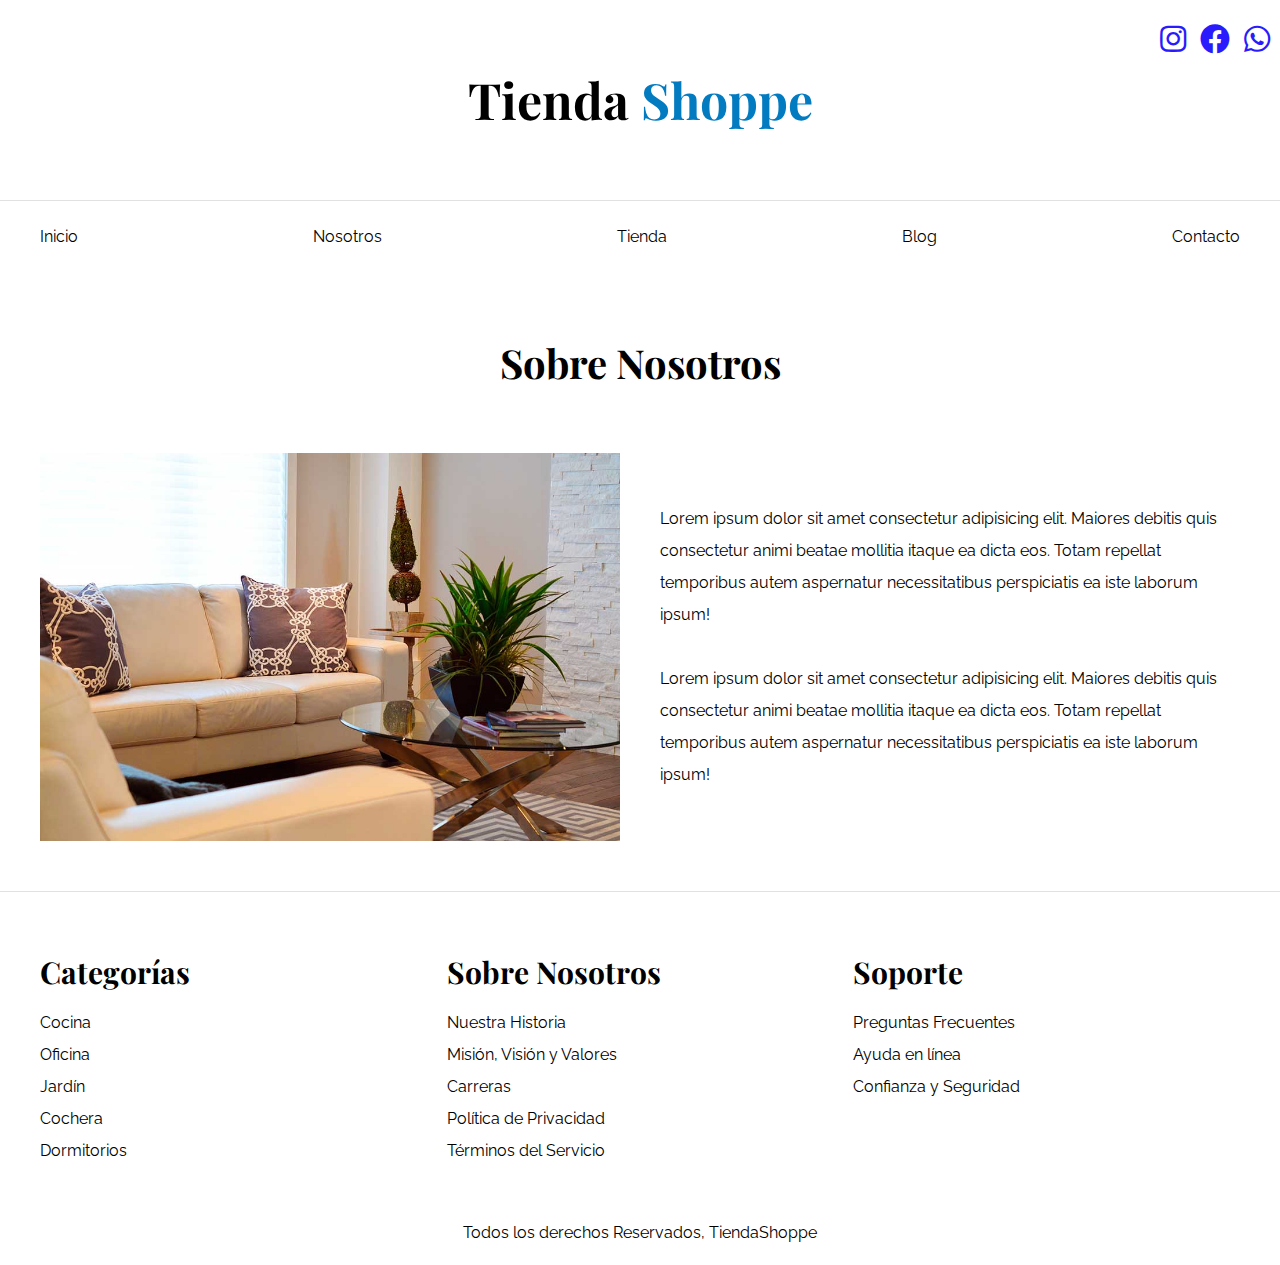
<file: nosotros.html>
<!DOCTYPE html>
<html lang="es">
<head>
    <meta charset="UTF-8">
    <meta http-equiv="X-UA-Compatible" content="IE=edge">
    <meta name="viewport" content="width=device-width, initial-scale=1.0">
    <title>TiendaShoppe - Nosotros</title>
    <link rel="stylesheet" href="css/normalize.css">
    <link rel="stylesheet" href="https://cdnjs.cloudflare.com/ajax/libs/font-awesome/5.15.3/css/all.min.css" />
    <link rel="preconnect" href="https://fonts.googleapis.com">
<link rel="preconnect" href="https://fonts.gstatic.com" crossorigin>
<link href="https://fonts.googleapis.com/css2?family=Playfair+Display:wght@700&family=Raleway:wght@400;700;900&display=swap" rel="stylesheet">
    <link rel="stylesheet" href="css/app.css">
    <link rel="stylesheet" href="https://cdnjs.cloudflare.com/ajax/libs/font-awesome/6.0.0-beta3/css/all.min.css" integrity="sha384-C1hjCNRoV6ZgKSkyuKDQKJAgDeXZx0gVbxfiRN7pdDw+3zDZhF+S+PmhxUMxXOw9" crossorigin="anonymous">
</head>
<body>
    <header>
        <div class="redes-sociales">
            <a href="https://www.instagram.com/tiendashoppe" target="_blank" class="red-social"><i class="fab fa-instagram"></i></a>
            <a href="https://www.facebook.com/tiendashoppe" target="_blank" class="red-social"><i class="fab fa-facebook"></i></a>
            <a href="https://wa.me/1234567890" target="_blank" class="red-social"><i class="fab fa-whatsapp"></i></a>
        </div>
        <h1 class="nombre-sitio">Tienda <span> Shoppe </span></h1>
    </header>
    
    <div class="contenedor-navegacion">
        <nav class="nav-principal contenedor">
            <a href="index.html">Inicio</a>
            <a href="nosotros.html">Nosotros</a>
            <a href="tienda.html">Tienda</a>
            <a href="blog.html">Blog</a>
            <a href="contacto.html">Contacto</a>
        </nav>
    </div>

    
    <main class="contenido-principal contenedor ">
        <h2 class="text-center">Sobre Nosotros</h2>
        
        <div class="contenido-nosotros">
            <div class="imagen">
                <img src="img/nosotros.jpg" alt="Imagen nosotros" >
            </div>
            <div class="informacion-nosotros">
                <p>Lorem ipsum dolor sit amet consectetur adipisicing elit. Maiores debitis quis consectetur animi beatae mollitia itaque ea dicta eos. Totam repellat temporibus autem aspernatur necessitatibus perspiciatis ea iste laborum ipsum!</p>

                <p>Lorem ipsum dolor sit amet consectetur adipisicing elit. Maiores debitis quis consectetur animi beatae mollitia itaque ea dicta eos. Totam repellat temporibus autem aspernatur necessitatibus perspiciatis ea iste laborum ipsum!</p>
            </div>
        </div>
    </main>




    <footer class="site-footer">
        <div class="grid-footer contenedor">
            <div>
                <h3>Categorías</h3>

                <nav class="footer-menu">
                    <a href="#">Cocina</a>
                    <a href="#">Oficina</a>
                    <a href="#">Jardín</a>
                    <a href="#">Cochera</a>
                    <a href="#">Dormitorios</a>
                </nav>
            </div>

            <div>
                <h3>Sobre Nosotros</h3>
                <nav class="footer-menu">
                    <a href="#">Nuestra Historia</a>
                    <a href="#">Misión, Visión y Valores</a>
                    <a href="#">Carreras</a>
                    <a href="#">Política de Privacidad</a>
                    <a href="#">Términos del Servicio</a>
                </nav>
            </div>

            <div>
                <h3>Soporte</h3>
                <nav class="footer-menu">
                    <a href="#">Preguntas Frecuentes</a>
                    <a href="#">Ayuda en línea</a>
                    <a href="#">Confianza y Seguridad</a>
                </nav>
            </div>

        </div>

        <p class="copyright">Todos los derechos Reservados, TiendaShoppe</p>
    </footer>

</body>
</html>
</file>
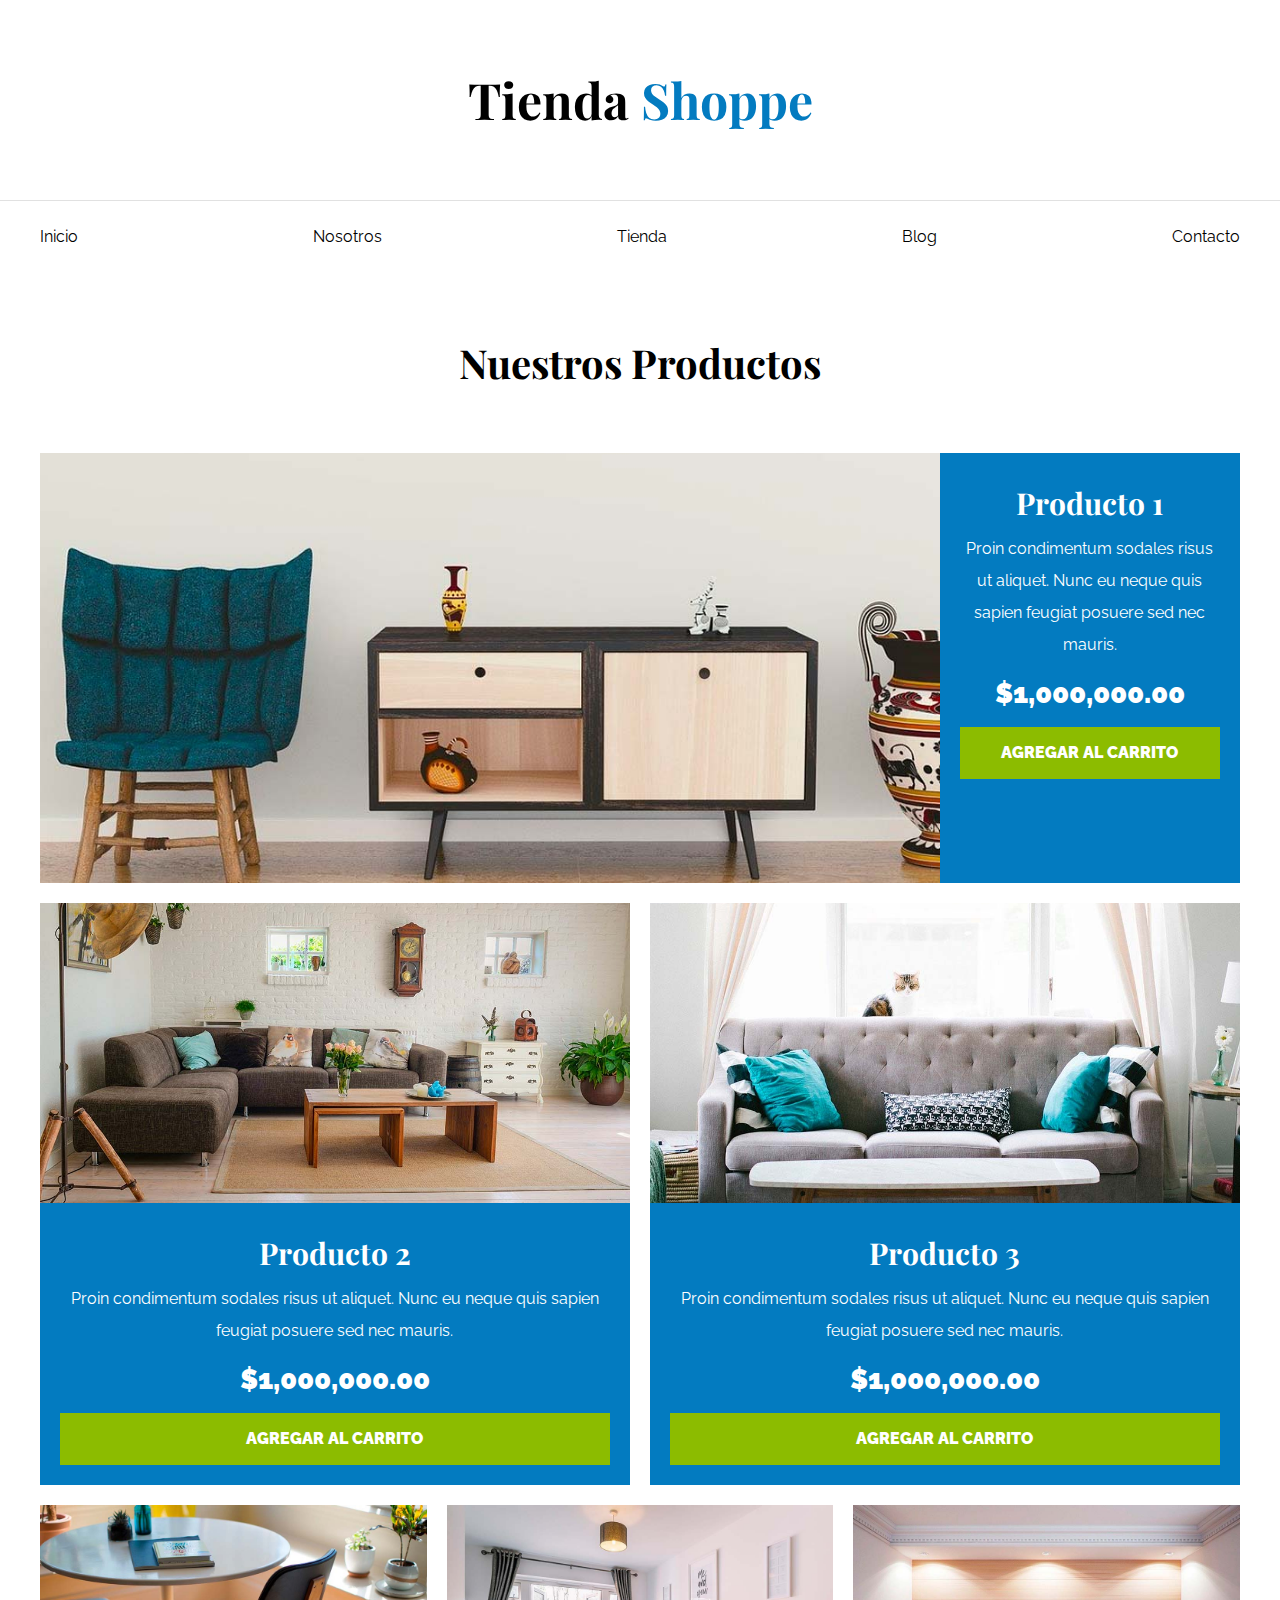
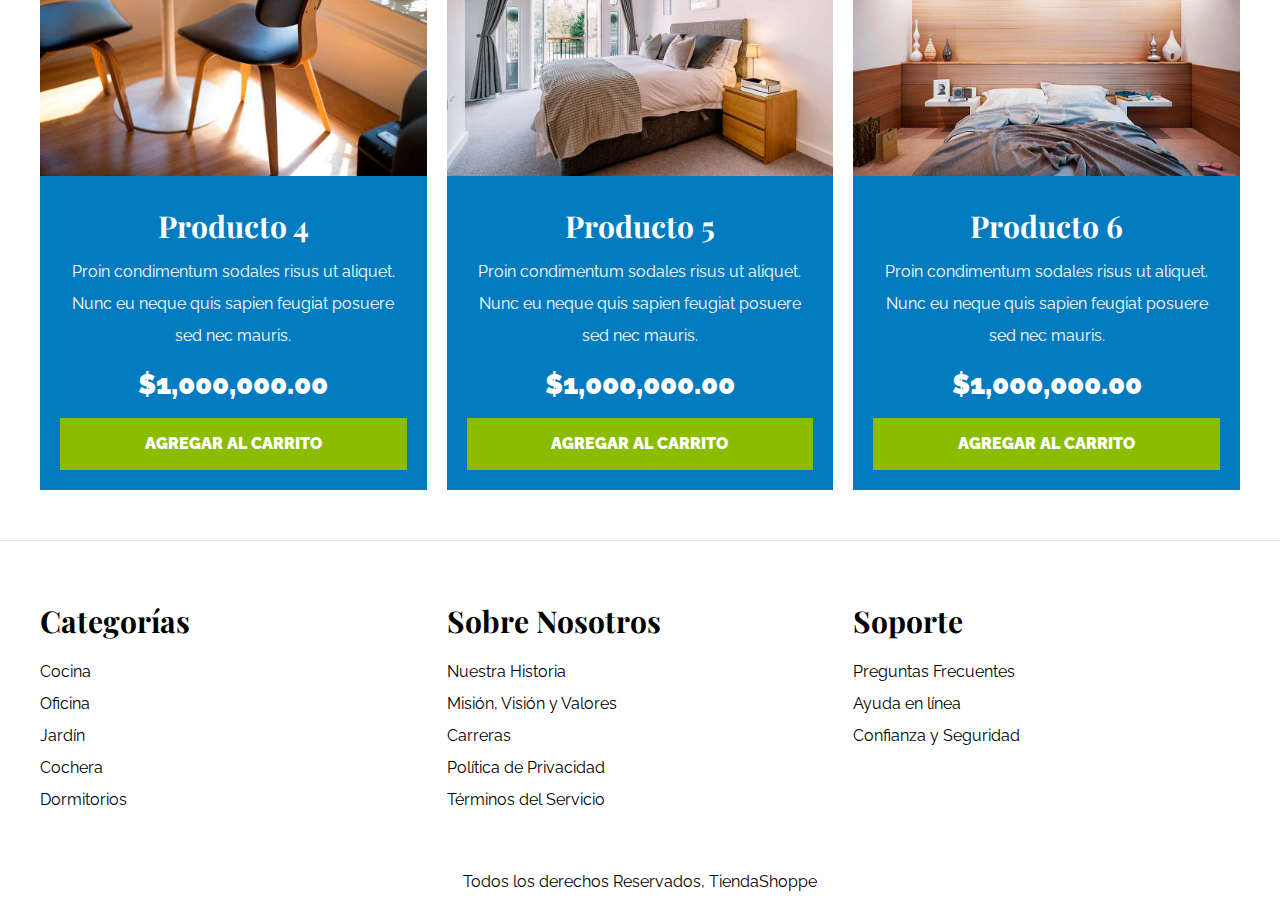
<file: tienda.html>
<!DOCTYPE html>
<html lang="es">
<head>
    <meta charset="UTF-8">
    <meta http-equiv="X-UA-Compatible" content="IE=edge">
    <meta name="viewport" content="width=device-width, initial-scale=1.0">
    <title>TiendaShoppe</title>
    <link rel="stylesheet" href="css/normalize.css">
    <link rel="preconnect" href="https://fonts.googleapis.com">
    <link rel="preconnect" href="https://fonts.gstatic.com" crossorigin>
    <link href="https://fonts.googleapis.com/css2?family=Playfair+Display:wght@700&family=Raleway:wght@400;700;900&display=swap" rel="stylesheet">
    <link rel="stylesheet" href="css/app.css">
</head>
<body>
    <header>
        <h1 class="nombre-sitio">Tienda <span> Shoppe </span></h1>
    </header>
    
    <div class="contenedor-navegacion">
        <nav class="nav-principal contenedor">
            <a href="index.html">Inicio</a>
            <a href="nosotros.html">Nosotros</a>
            <a href="tienda.html">Tienda</a>
            <a href="blog.html">Blog</a>
            <a href="contacto.html">Contacto</a>
        </nav>
    </div>

    
    <main class="contenido-principal contenedor ">
        <h2 class="text-center">Nuestros Productos</h2>
        
        <div class="listado-productos">
            <div class="producto">
                <img src="img/producto1.jpg" alt="Imagen Producto" >

                <div class="texto-producto">
                    <h3>Producto 1</h3>
                    <p>Proin condimentum sodales risus ut aliquet. Nunc eu neque quis sapien feugiat posuere sed nec mauris.</p>
                    <p class="precio">$1,000,000.00</p>

                    <a class="btn" href="#">Agregar al Carrito</a>
                </div> <!-- Info Producto -->
            </div> <!-- Producto -->

            <div class="producto">
                <img src="img/producto2.jpg" alt="Imagen Producto" >

                <div class="texto-producto">
                    <h3>Producto 2</h3>
                    <p>Proin condimentum sodales risus ut aliquet. Nunc eu neque quis sapien feugiat posuere sed nec mauris.</p>
                    <p class="precio">$1,000,000.00</p>

                    <a class="btn" href="#">Agregar al Carrito</a>
                </div> <!-- Info Producto -->
            </div> <!-- Producto -->

            <div class="producto">
                <img src="img/producto3.jpg" alt="Imagen Producto" >

                <div class="texto-producto">
                    <h3>Producto 3</h3>
                    <p>Proin condimentum sodales risus ut aliquet. Nunc eu neque quis sapien feugiat posuere sed nec mauris.</p>
                    <p class="precio">$1,000,000.00</p>

                    <a class="btn" href="#">Agregar al Carrito</a>
                </div> <!-- Info Producto -->
            </div> <!-- Producto -->

            <div class="producto">
                <img src="img/producto4.jpg" alt="Imagen Producto" >

                <div class="texto-producto">
                    <h3>Producto 4</h3>
                    <p>Proin condimentum sodales risus ut aliquet. Nunc eu neque quis sapien feugiat posuere sed nec mauris.</p>
                    <p class="precio">$1,000,000.00</p>

                    <a class="btn" href="#">Agregar al Carrito</a>
                </div> <!-- Info Producto -->
            </div> <!-- Producto -->

            <div class="producto">
                <img src="img/producto5.jpg" alt="Imagen Producto" >

                <div class="texto-producto">
                    <h3>Producto 5</h3>
                    <p>Proin condimentum sodales risus ut aliquet. Nunc eu neque quis sapien feugiat posuere sed nec mauris.</p>
                    <p class="precio">$1,000,000.00</p>

                    <a class="btn" href="#">Agregar al Carrito</a>
                </div> <!-- Info Producto -->
            </div> <!-- Producto -->

            <div class="producto">
                <img src="img/producto6.jpg" alt="Imagen Producto" >

                <div class="texto-producto">
                    <h3>Producto 6</h3>
                    <p>Proin condimentum sodales risus ut aliquet. Nunc eu neque quis sapien feugiat posuere sed nec mauris.</p>
                    <p class="precio">$1,000,000.00</p>

                    <a class="btn" href="#">Agregar al Carrito</a>
                </div> <!-- Info Producto -->
            </div> <!-- Producto -->

        </div> <!-- Fin de Listado de Productos -->
    </main>




    <footer class="site-footer">
        <div class="grid-footer contenedor">
            <div>
                <h3>Categorías</h3>

                <nav class="footer-menu">
                    <a href="#">Cocina</a>
                    <a href="#">Oficina</a>
                    <a href="#">Jardín</a>
                    <a href="#">Cochera</a>
                    <a href="#">Dormitorios</a>
                </nav>
            </div>

            <div>
                <h3>Sobre Nosotros</h3>
                <nav class="footer-menu">
                    <a href="#">Nuestra Historia</a>
                    <a href="#">Misión, Visión y Valores</a>
                    <a href="#">Carreras</a>
                    <a href="#">Política de Privacidad</a>
                    <a href="#">Términos del Servicio</a>
                </nav>
            </div>

            <div>
                <h3>Soporte</h3>
                <nav class="footer-menu">
                    <a href="#">Preguntas Frecuentes</a>
                    <a href="#">Ayuda en línea</a>
                    <a href="#">Confianza y Seguridad</a>
                </nav>
            </div>

        </div>

        <p class="copyright">Todos los derechos Reservados, TiendaShoppe</p>
    </footer>

</body>
</html>
</file>
<file: css/app.css>
html {
    box-sizing: border-box;
    font-size: 62.5%; /* 1REM = 10px */
}
*, *:before, *:after {
    box-sizing: inherit;
}
body {
    font-family: 'Raleway', sans-serif;
    font-size: 1.6rem;
    line-height: 2;
}

/* Globales */
h1, 
h2, 
h3 {
    font-family: 'Playfair Display', serif;
    margin: 0 0 5rem 0;
}
h1 {
    font-size: 5rem;
}
h2 {
    font-size: 4rem;
}
h3 {
    font-size: 3rem;
}
a {
    text-decoration: none;
    color: #000;
}
.contenedor {
    max-width: 120rem;
    margin: 0 auto;
}
img {
    max-width: 100%;
    display: block;
}

.btn {
    background-color: #8cbc00;
    display: block;
    color: #FFF;
    text-transform: uppercase;
    font-weight: 900;
    padding: 1rem;
    transition: background-color .3s ease-out ;
    text-align: center;
    border: none;
}
.btn:hover {
    background-color: #769c02;
    cursor: pointer;
}

/** Utilidades */
.text-center {
    text-align: center;
}

.max-width-30 {
    max-width: 30rem;
}

/** Header y Navegacion **/
.nombre-sitio {
    margin-top: 5rem;
    text-align: center;
}
.nombre-sitio span {
    color: #037bc0;
}
.contenedor-navegacion {
    border-top: .1rem solid #e1e1e1;
}
.nav-principal {
    padding: 2rem 0;
    display: flex;
    justify-content: space-between;
}

.hero {
    background-image: url(../img/principal.jpg);
    background-repeat: no-repeat;
    background-size: cover;
    background-position: center center;
    height: 55rem;
}

/** Categorias **/
.categorias {
    padding-top: 5rem;
}
.categoria a {
    text-align: center;
    display: block;
    padding: 2rem;
    font-size: 2rem;
}
.categoria a:hover {
    background-color: #037bc0;
    color: #FFFFFF;
    border-bottom-right-radius: 1rem;
}
.listado-categorias {
    display: grid;
    grid-template-columns: repeat(3, 1fr);
    gap: 2rem;
}

/** Bloque Nosotros */

.sobre-nosotros {
    background-image: linear-gradient( to right, transparent 50%, #037bc0 50%, #037bc0 100% ), url(../img/nosotros.jpg);
    background-position: left center ;
    padding: 10rem 0;
    background-repeat: no-repeat;
    background-size: 100%, 120rem;
}
.sobre-nosotros-grid {
    display: flex;
    justify-content: flex-end;
}
.texto-nosotros {
    flex-basis: 50%;
    padding-left: 10rem;
    color: #FFF;
}

/** Listado de Productos **/
.contenido-principal {
    padding-top: 5rem;
}
.listado-productos {
    display: grid;
    grid-template-columns: repeat(6, 1fr);
    gap: 2rem;
}
.producto:nth-child(1) {
    grid-column-start: 1;
    grid-column-end: 7;
    display: grid;
    grid-template-columns: 3fr 1fr;
}
.producto:nth-child(1) img {
    height: 43rem;
    width: 100%;
    object-fit: cover;
}
.producto:nth-child(2) {
    grid-column-start: 1;
    grid-column-end: 4;
}
.producto:nth-child(2) img,
.producto:nth-child(3) img {
    height: 30rem;
    width: 100%;
    object-fit: cover;
}
.producto:nth-child(3) {
    grid-column-start: 4;
    grid-column-end: 7;
}
.producto:nth-child(4) {
    grid-column-start: 1;
    grid-column-end: 3;
}
.producto:nth-child(5) {
    grid-column-start: 3;
    grid-column-end: 5;
}
.producto:nth-child(6) {
    grid-column-start: 5;
    grid-column-end: 7;
}
.producto {
    background-color: #037bc0;
}

.texto-producto {
    text-align: center;
    color: #FFFFFF;
    padding: 2rem;
}
.texto-producto h3 {
    margin: 0;
}
.texto-producto p {
    margin: 0 0 .5rem 0;
}
.texto-producto .precio {
    font-size: 2.8rem;
    font-weight: 900;
}

/** Footer **/
.site-footer {
    border-top: 1px solid #e1e1e1;
    margin-top: 5rem;
    padding-top: 5rem;
}
.site-footer h3 {
    margin-bottom: .5rem;
}
.grid-footer {
    display: grid;
    grid-template-columns: repeat(3, 1fr);
    gap: 2rem;
}

.footer-menu a {
    display: block;
}

.copyright {
    margin-top: 5rem;
    text-align: center;
}

/** Nosotros **/
.contenido-nosotros {
    display: grid;
    grid-template-columns: 1fr 2fr;
    grid-template-columns: repeat(auto-fit, minmax( 25rem, 1fr ) );
    column-gap: 4rem;
}
.informacion-nosotros {
    display: flex;
    flex-direction: column;
    justify-content: center;
}

/** Blog */
.contenedor-blog {
    display: grid;
    grid-template-columns: 2fr 1fr;
    column-gap: 4rem;
}
.entrada {
    border-bottom: 2px solid #e1e1e1;
    padding-bottom: 4rem;
    margin-bottom: 2rem;
}
.entrada:last-of-type {
    border: none;
}
.entrada-meta {
    display: flex;
    justify-content: space-between;
}
.entrada-meta p {
    font-weight: bold;
}
.entrada-meta span {
    color: #037bc0;
}
.contenido-entrada-blog {
    width: 60rem;
    margin: 0 auto;
}

/* Formulario */

.formulario {
    max-width: 60rem;
    margin: 0 auto;
}

.formulario fieldset {
   border: 1px solid black;
   margin-bottom: 2rem;
}
.formulario legend {
    background-color: #005485;
    width: 100%;
    text-align: center;
    color: #FFF;
    text-transform: uppercase;
    font-weight: 900;
    padding: 1rem;
    margin-bottom: 4rem;

}

.campo {
    display: flex;
    margin-bottom: 2rem;
}
.campo label {
    flex-basis: 10rem;
} 
.campo input:not([type="radio"]),
.campo textarea,
.campo select  {
    flex: 1;
    border: 1px solid #e1e1e1;
    padding: 1rem;
}


/* Estilos para la barra de redes sociales */
.redes-sociales {
    position: absolute;
    top: 0;
    right: 0; /* Color de fondo azul celeste */
    padding: 1rem;
    border-bottom-left-radius: 10px; /* Añade bordes redondeados en la esquina inferior izquierda */
}

.red-social {
    display: inline-block;
    margin-left: 1rem; /* Espacio entre los iconos */
    font-size: 3rem; /* Tamaño de los iconos */
    color: #2a1bfd; /* Color de los iconos */
}

.red-social:hover {
    color: #037bc0; /* Cambia de color al pasar el ratón por encima */
}
</file>
